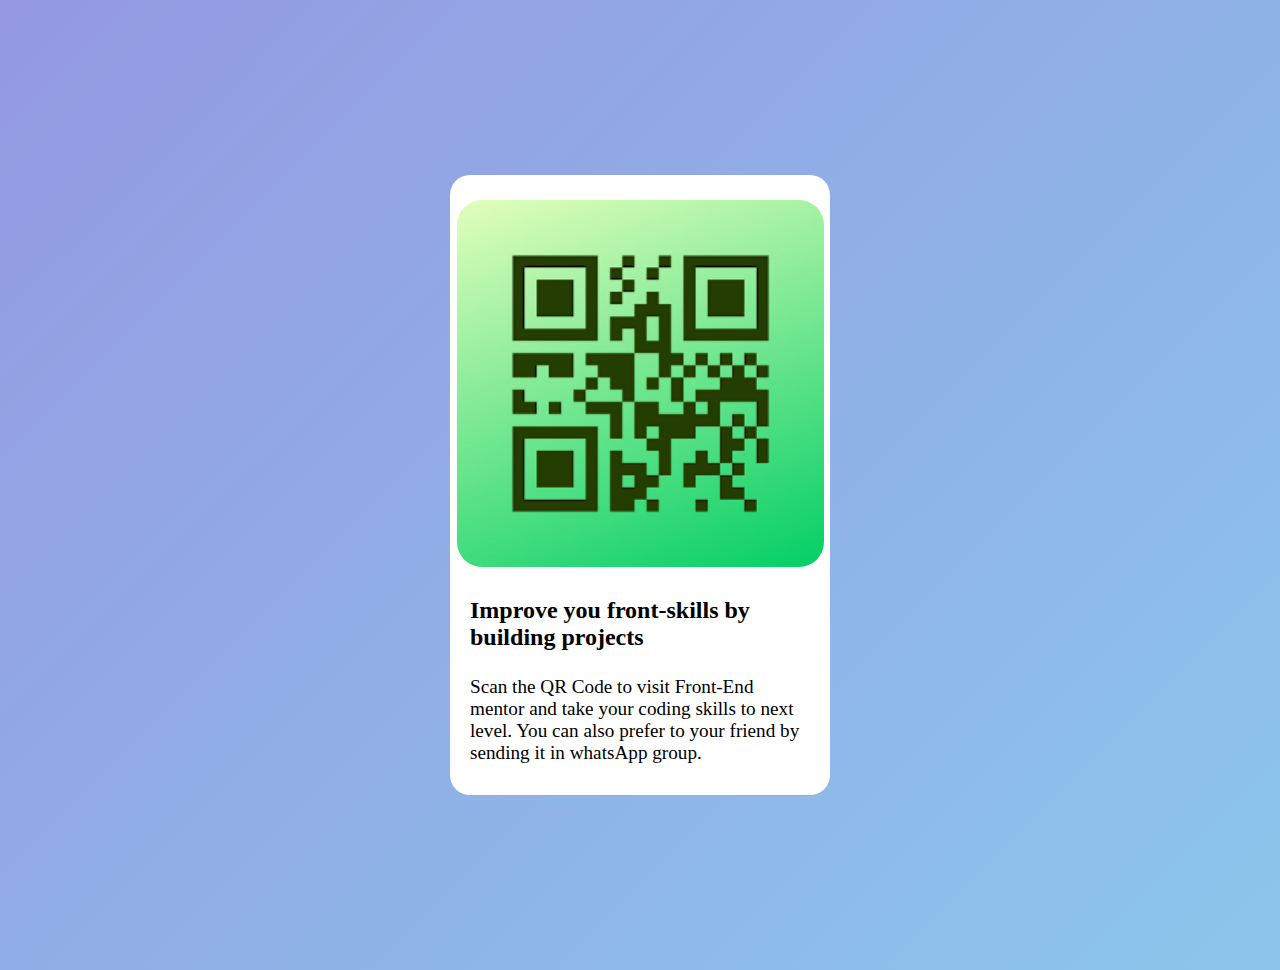
<file: index.html>
<!DOCTYPE html>
<html lang="en">
  <head>
    <meta charset="UTF-8" />
    <meta name="viewport" content="width=device-width, initial-scale=1.0" />
    <link rel="stylesheet" href="styles.css" />
    <title>Creating a cards in CSS</title>
  </head>
  <body>
    <div class="container">
      <div class="card">
        <img src="images/qrCode.webp" alt="QRCode" />
        <h2>Improve you front-skills by building projects</h2>
        <p>
          Scan the QR Code to visit Front-End mentor and take your coding skills
          to next level. You can also prefer to your friend by sending it in
          whatsApp group.
        </p>
      </div>
    </div>
  </body>
</html>
</file>
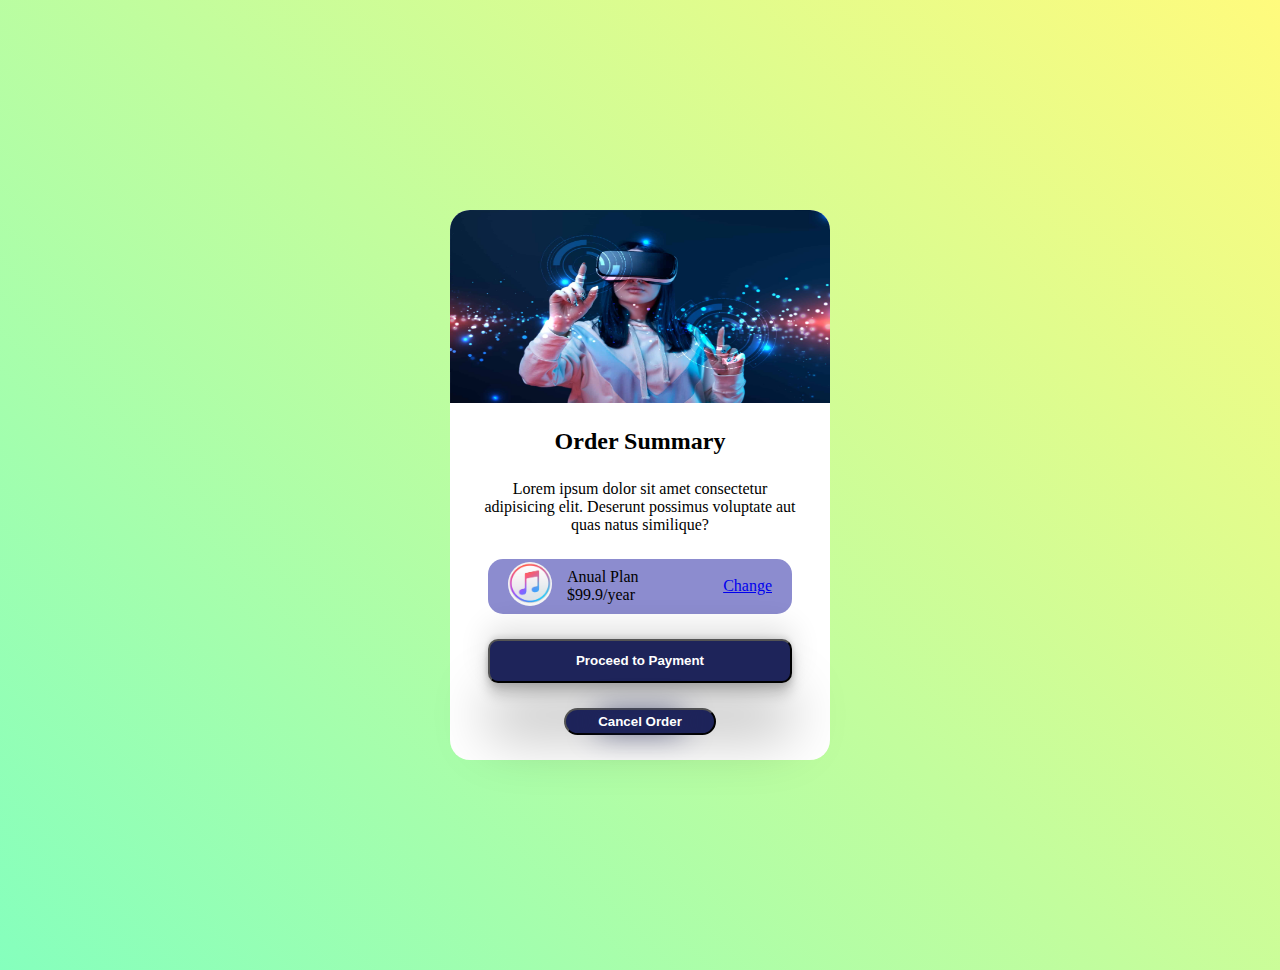
<file: indexCard2.html>
<!DOCTYPE html>
<html lang="en">
  <head>
    <meta charset="UTF-8" />
    <meta name="viewport" content="width=device-width, initial-scale=1.0" />
    <link rel="stylesheet" href="stylesCard2.css" />
    <link
      rel="shortcut icon"
      href="./images/faviconIconGoogle.png"
      type="image/x-icon"
    />
    <title>creating cards, learning CSS</title>
  </head>
  <body>
    <div class="container">
      <div class="card">
        <img src="./images/BackBanner.jpg" alt="Banner" />
        <h2>Order Summary</h2>

        <div class="textBox">
          <p>
            Lorem ipsum dolor sit amet consectetur adipisicing elit. Deserunt
            possimus voluptate aut quas natus
            similique?
          </p>
        </div>

        <div class="amountBox">

            <div id="leftBox">

                <div id="img-leftBox">
                    <img 
                        src="./images/AppleMusicIcon.png" alt="music img"
                    />
                </div>

                <div id="textAmount-leftBox">
                    <p>
                        Anual Plan
                    </p>
                        $99.9/year
                    <p>

                    </p>
                </div>

            </div>

            <div class="rightBox">
                <a href="#">Change</a>
            </div>

        </div>

        <button id="paymentButton">
            Proceed to Payment
        </button>

        <button id="cancelButton">
            <a href="#">Cancel Order</a>
        </button>
        
      </div>
    </div>
  </body>
</html>
</file>
<file: styles.css>
*{
    margin: 0px;
    padding: 0px;
    box-sizing: border-box;
}

.container {
    width: 100vw;
    height: 100vh;
    min-height: 970px;
    background-color: #8BC6EC;
    background-image: -webkit-linear-gradient(135deg, #8BC6EC 0%, #9599E2 100%);
    display: flex;
    /* flex-direction: column; */
    justify-content: center;
    align-items: center;
}

.card{
    width: 380px;
    height: 620px;
    background-color: white;
    border-radius: 20px;

    display: flex;
    flex-direction: column;
    align-items: center;
    gap: 25px;
    padding: 20px;
}

.card h2{
    font-size: 1.5rem;
}

.card p{
    font-size: 1.2em;
}

.card img{
    height: 65%;
    padding: 5px;
    border-radius: 30px;
}
</file>
<file: stylesCard2.css>
* {
    margin: 0px;
    padding: 0px;
    box-sizing: border-box;
}

.container {
    width: 100vw;
    height: 100vh;
    min-height: 970px;
    background-color: #85FFBD;
    background-image: -webkit-linear-gradient(45deg, #85FFBD 0%, #FFFB7D 100%);
    display: flex;
    justify-content: center;
    align-items: center;
}

.card {
    width: 380px;
    height: 550px;
    background-color: white;
    border-radius: 20px;

    display: flex;
    flex-direction: column;
    align-items: center;
    gap: 25px;
}

.card img {
    width: 100%;
    height: 35%;
    border-top-left-radius: 20px;
    border-top-right-radius: 20px;
}

.textBox {
    display: flex;
    flex-direction: column;
    justify-content: center;
    align-items: center;
    text-align: center;
    gap: 15px;
    width: 85%;
}

.amountBox {
    width: 80%;
    height: 10%;
    background-color: rgb(140, 140, 207);
    border-radius: 15px;

    display: flex;
    justify-content: space-between;
    align-items: center;
    padding-right: 20px;
    padding-left: 20px;
}

.amountBox img{
    width: 44px;
    height: 44px;
    border-radius: 25px;
}

#leftBox {
    /* width: fit-content; */
    display: flex;
    gap: 15px;
    align-items: center;
    justify-content: space-between;
}

#paymentButton {
    width: 80%;
    height: 8%;
    color: white;
    font-weight: bold;
    background-color: rgb(30, 36, 90);
    border-radius: 10px;
    box-shadow: rgba(0, 0, 0, 0.25) 0px 54px 55px, rgba(0, 0, 0, 0.12) 0px -12px 30px, rgba(0, 0, 0, 0.12) 0px 4px 6px, rgba(0, 0, 0, 0.17) 0px 12px 13px, rgba(0, 0, 0, 0.09) 0px -3px 5px;
}

#cancelButton{
    width: 40%;
    height: 5%;
    color: rgb(255, 255, 255);
    background-color: rgb(30, 36, 90);
    border-radius: 15px;
    margin-bottom: 5px;
}

#cancelButton a {
    text-decoration: none;
    color: white;
    font-weight: bold;
    box-shadow: 0px 0px 30px rgb(30, 36, 90);
}
</file>
